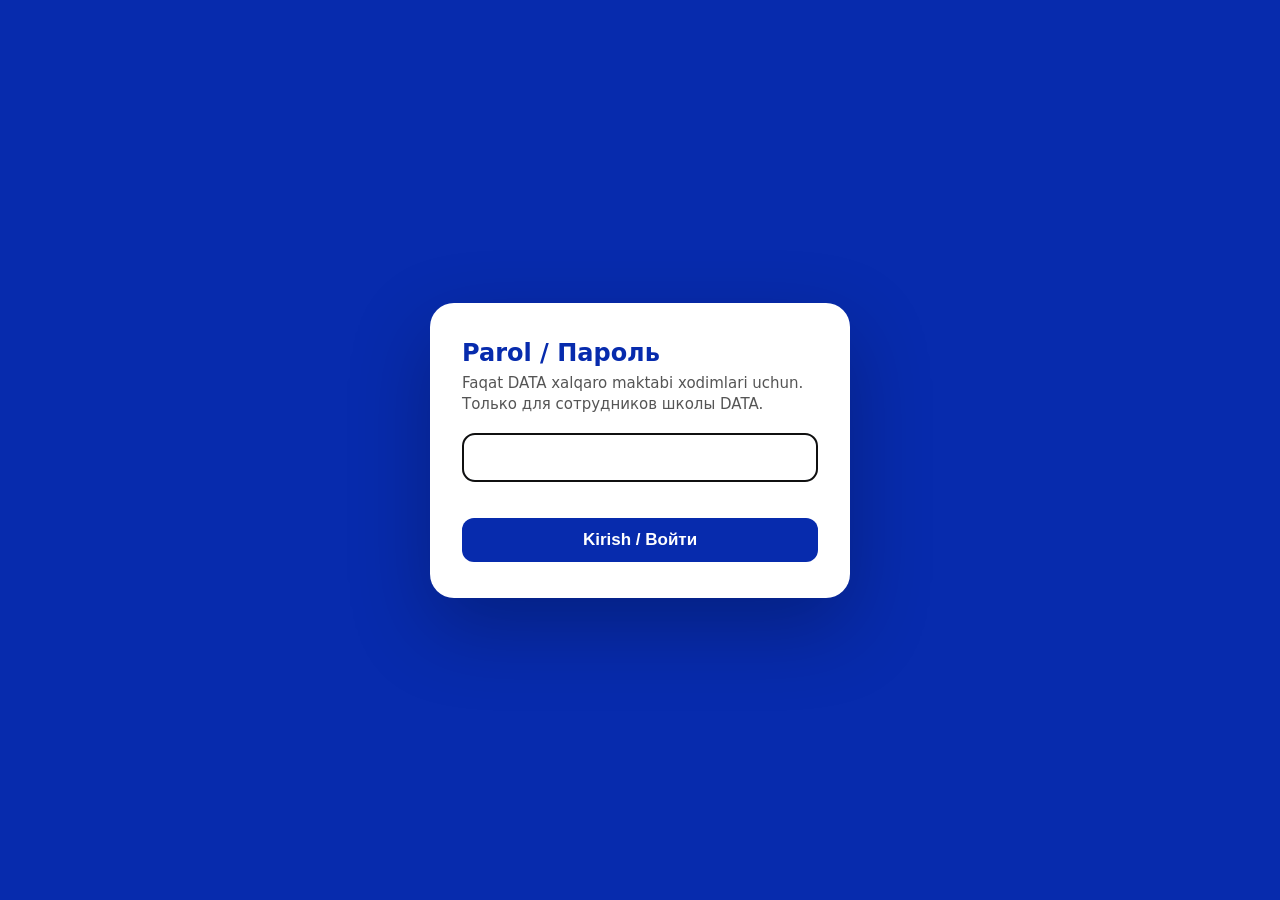
<file: index.html>
<!doctype html>
<html lang="uz">
<head>
<meta charset="utf-8">
<meta name="viewport" content="width=device-width,initial-scale=1">
<meta name="robots" content="noindex,nofollow">
<title>1-chorak majlislari</title>
<style>
@font-face{font-family:PJS;src:url(assets/fonts/PlusJakartaSans-400.ttf);font-weight:400}
@font-face{font-family:PJS;src:url(assets/fonts/PlusJakartaSans-700.ttf);font-weight:700}
@font-face{font-family:PJS;src:url(assets/fonts/PlusJakartaSans-800.ttf);font-weight:800}
:root{--navy:#072BAD;--cyan:#03CAFF;--ink:#0d1533;--ink2:#4a5677;--line:#DBE6F5;--bg:#F4F8FF;--card:#fff}
@media (prefers-color-scheme:dark){:root:not([data-theme="light"]){--ink:#eef2ff;--ink2:#a9b5d6;--line:#26315c;--bg:#0b1230;--card:#141d45}}
*{box-sizing:border-box;margin:0}
body{font-family:PJS,system-ui,sans-serif;background:var(--bg);color:var(--ink);padding:0 16px 60px}
header{background:var(--navy);color:#fff;margin:0 -16px;padding:36px 16px 44px}
.wrap{max-width:1180px;margin:0 auto}
header img{height:38px}
h1{font-size:clamp(28px,4.5vw,46px);font-weight:800;margin:22px 0 8px;letter-spacing:-.01em}
header p{color:#CDEFFD;font-size:17px;max-width:720px;line-height:1.5}
.bar{display:flex;gap:12px;align-items:center;justify-content:space-between;flex-wrap:wrap;margin:28px auto 18px}
.seg{display:inline-flex;background:var(--card);border:1px solid var(--line);border-radius:999px;padding:4px}
.seg button{font:inherit;border:0;background:none;color:var(--ink2);padding:9px 18px;border-radius:999px;font-weight:700;cursor:pointer}
.seg button.on{background:var(--navy);color:#fff}
.grid{display:grid;grid-template-columns:repeat(auto-fill,minmax(250px,1fr));gap:14px}
.c{background:var(--card);border:1px solid var(--line);border-radius:20px;padding:20px;display:flex;flex-direction:column;gap:10px}
.c h2{font-size:34px;font-weight:800;color:var(--navy);display:flex;justify-content:space-between;align-items:center}
@media (prefers-color-scheme:dark){:root:not([data-theme="light"]) .c h2{color:#9fb6ff}}
.c .m{font-size:14px;color:var(--ink2);line-height:1.45}
.tag{font-size:12px;font-weight:700;padding:4px 10px;border-radius:999px;background:#E9F8FF;color:var(--navy)}
.tag.no{background:#FFF5DF;color:#8a5200}
.btns{display:flex;gap:8px;margin-top:auto;flex-wrap:wrap}
.btns a{flex:1;text-align:center;text-decoration:none;font-weight:700;font-size:14px;padding:11px 10px;border-radius:12px;background:var(--navy);color:#fff}
.btns a.s{background:transparent;border:1px solid var(--line);color:var(--ink)}
.btns a[aria-disabled]{opacity:.35;pointer-events:none}
.lg{display:inline-flex;gap:4px}
.lg button{font:inherit;font-size:12px;font-weight:700;border:1px solid var(--line);background:none;color:var(--ink2);border-radius:8px;padding:4px 8px;cursor:pointer}
.lg button.on{background:var(--cyan);color:var(--navy);border-color:var(--cyan)}
footer{max-width:1180px;margin:30px auto 0;font-size:13px;color:var(--ink2);line-height:1.6}
</style>
</head>
<body>
<header><div class="wrap">
  <img src="assets/img/data-logo-white.png" alt="DATA xalqaro maktabi">
  <h1 id="h1">1-chorak yakunlari: ota-onalar majlislari</h1>
  <p id="hp">Har bir sinf uchun taqdimot. Sinfingizni toping, tilni tanlang va "Taqdimot"ni bosing. Suflyor oynasi noutbukda alohida ochiladi.</p>
</div></header>
<div class="wrap">
  <div class="bar"><div class="seg" id="ui"><button data-l="uz" class="on">O'zbekcha</button><button data-l="ru">Русский</button></div><span class="m" id="asof"></span></div>
  <div class="grid" id="grid"></div>
</div>
<footer id="ft"></footer>
<script src="assets/vault.js"></script>
<script>
const T={uz:{h1:"1-chorak yakunlari: ota-onalar majlislari",hp:"Har bir sinf uchun taqdimot. Sinfingizni toping, tilni tanlang va \"Taqdimot\"ni bosing. Suflyor oynasi noutbukda alohida ochiladi.",go:"Taqdimot",pr:"Suflyor",rd:"Tayyor",dr:"Tayyorlanmoqda",n:"o'quvchi",rahbar:"Sinf rahbari",tyutor:"Tyutor",asof:"Ma'lumot: Durbin, ",ft:"Klaviatura: ← → slayd, L til, P suflyor, F to'liq ekran. Suflyor va taqdimot bir-biriga ulangan: qaysi birida slayd almashtirsangiz, ikkinchisida ham almashadi. Faqat maktab xodimlari uchun."},
 ru:{h1:"Итоги 1-й четверти: родительские собрания",hp:"Презентация для каждого класса. Найдите свой класс, выберите язык и нажмите «Презентация». Окно суфлёра откроется на ноутбуке отдельно.",go:"Презентация",pr:"Суфлёр",rd:"Готово",dr:"Готовится",n:"учеников",rahbar:"Классный руководитель",tyutor:"Тьютор",asof:"Данные: Durbin, ",ft:"Клавиатура: ← → слайды, L язык, P суфлёр, F полный экран. Суфлёр и презентация связаны: слайд переключается в обоих окнах. Только для сотрудников школы."}};
let L; try{L=localStorage.getItem('majlis.ui')}catch(e){} L=L||'uz';
let IDX=null; const lang={};
function draw(){
  const t=T[L]; document.documentElement.lang=L;
  for(const k of ['h1','hp','ft']) document.getElementById(k).textContent=t[k];
  document.querySelectorAll('#ui button').forEach(b=>b.classList.toggle('on',b.dataset.l===L));
  if(!IDX) return;
  document.getElementById('asof').textContent=t.asof+IDX.asof.split('-').reverse().join('.');
  document.getElementById('grid').innerHTML=IDX.classes.map(c=>{
    const l=lang[c.k]||c.lang, q=`k=${encodeURIComponent(c.k)}&lang=${l}`;
    return `<div class="c"><h2>${c.k}<span class="tag ${c.ready?'':'no'}">${c.ready?t.rd:t.dr}</span></h2>
      <div class="m">${t[c.role]}: ${c.lead}<br>${c.n} ${t.n} · ${c.lang==='ru'?'RU':'UZ'}</div>
      <div class="lg">${['uz','ru'].map(x=>`<button data-k="${c.k}" data-l="${x}" class="${x===l?'on':''}">${x.toUpperCase()}</button>`).join('')}</div>
      <div class="btns"><a href="deck.html?${q}" ${c.ready?'':'aria-disabled="true"'}>${t.go}</a><a class="s" href="deck.html?${q}&p=1" target="suflyor" ${c.ready?'':'aria-disabled="true"'}>${t.pr}</a><a class="s" href="deck.html?${q}&dl=1" ${c.ready?'':'aria-disabled="true"'}>PDF</a></div></div>`}).join('');
  document.querySelectorAll('.lg button').forEach(b=>b.onclick=()=>{lang[b.dataset.k]=b.dataset.l;draw()});
}
document.querySelectorAll('#ui button').forEach(b=>b.onclick=()=>{L=b.dataset.l;try{localStorage.setItem('majlis.ui',L)}catch(e){};draw()});
VAULT.json('data/index.json').then(d=>{IDX=d;draw()});
draw();
</script>
</body>
</html>
</file>
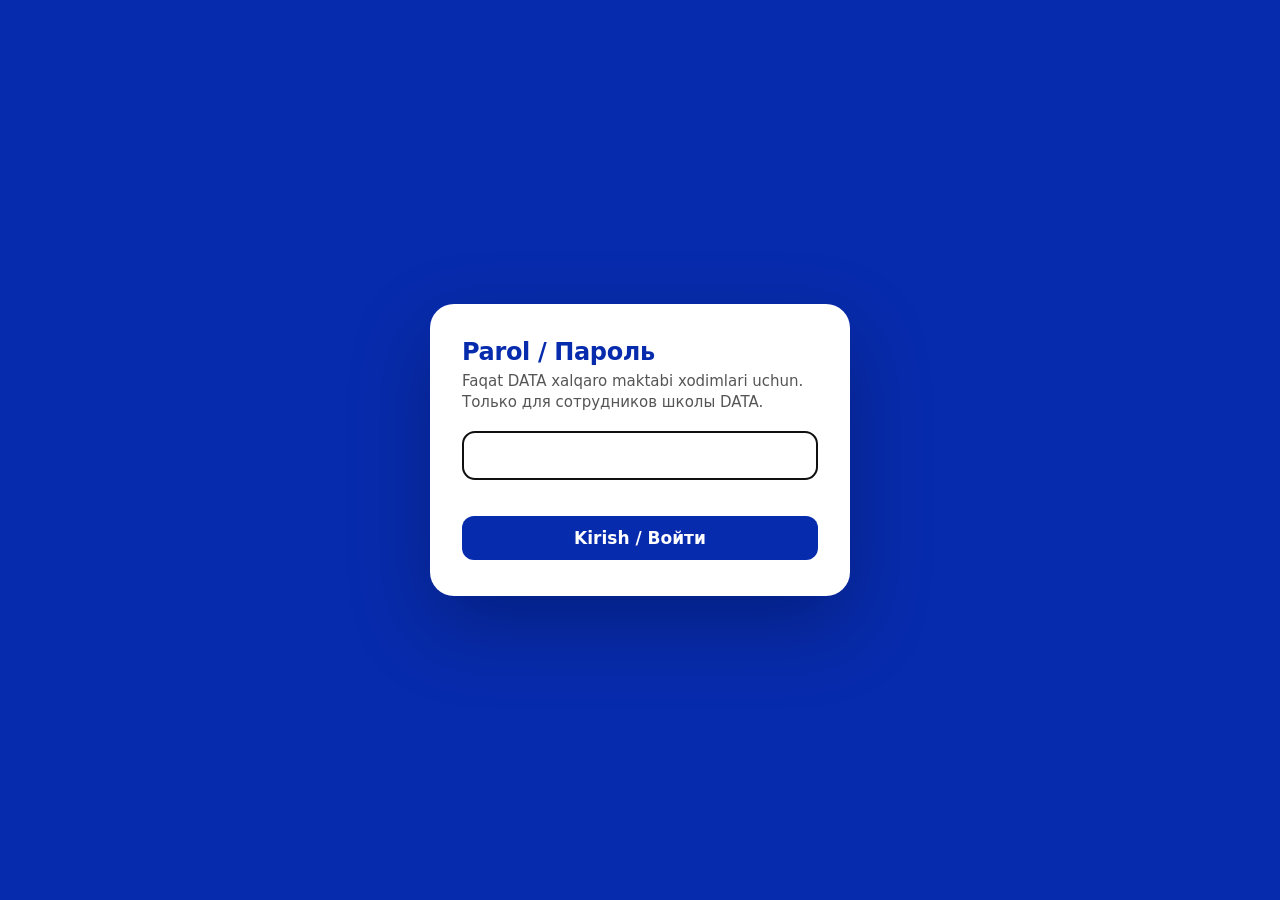
<file: deck.html>
<!doctype html>
<html lang="uz">
<head>
<meta charset="utf-8">
<meta name="viewport" content="width=device-width,initial-scale=1">
<meta name="robots" content="noindex,nofollow">
<title>Ota-onalar majlisi</title>
<link rel="stylesheet" href="assets/deck.css">
</head>
<body>
<div class="viewport"><div class="stage" id="main"></div></div>
<div class="progress"></div>
<button class="sug dlb" id="dl" type="button">⬇ PDF</button>
<a class="sug" id="sug" target="_blank" rel="noopener">✎ Taklif / Предложение</a>
<div class="help">← → · L: UZ/RU · P: suflyor · F: to'liq ekran</div>
<div class="pres">
  <div class="top">
    <div class="ctl"><button id="pstart">▶ Taymer</button><button id="pprev">←</button><button id="pnext-b">→</button><button id="plang">UZ / RU</button></div>
    <div class="meta" id="pmeta"></div>
    <div class="timer" id="ptimer">00:00 / 60:00</div>
  </div>
  <div class="prev"><div class="meta">Hozir / Сейчас</div><div class="box" id="pcur"><div class="stage"></div></div></div>
  <div class="prev"><div class="meta">Keyingi / Далее</div><div class="box" id="pnext" style="flex:.55"><div class="stage"></div></div>
    <div class="notes"><h3>Suflyor</h3><div id="pnotes"></div></div></div>
</div>
<script src="assets/vault.js"></script>
<script src="assets/deck.js"></script>
</body>
</html>
</file>
<file: assets/deck.css>
@font-face{font-family:PJS;src:url(fonts/PlusJakartaSans-400.ttf);font-weight:400}
@font-face{font-family:PJS;src:url(fonts/PlusJakartaSans-600.ttf);font-weight:600}
@font-face{font-family:PJS;src:url(fonts/PlusJakartaSans-700.ttf);font-weight:700}
@font-face{font-family:PJS;src:url(fonts/PlusJakartaSans-800.ttf);font-weight:800}
:root{
  --navy:#072BAD;--navy2:#051f7d;--cyan:#03CAFF;--ink:#0d1533;--ink2:#4a5677;--muted:#8792ad;
  --bg:#F4F8FF;--line:#DBE6F5;--card:#fff;--soft:#E9F8FF;
  --s1:#3A5BD9;--s2:#0F9FCF;--s3:#C98200;
  --good:#2E7D0F;--goodbg:#EEFBDC;--warn:#B26B00;--warnbg:#FFF5DF;--bad:#B3261E;--badbg:#FFF1F1;
}
*{box-sizing:border-box;margin:0;padding:0}
html,body{height:100%;background:#0b1230;font-family:PJS,system-ui,sans-serif;color:var(--ink);overflow:hidden}
button{font:inherit;cursor:pointer;border:0;background:none;color:inherit}
.viewport{position:fixed;inset:0;overflow:hidden}
.viewport .stage{position:absolute;left:50%;top:50%}
.stage{width:1920px;height:1080px;position:relative;transform-origin:center center;background:var(--bg);overflow:hidden;border-radius:6px}
.slide{position:absolute;inset:0;padding:84px 110px 90px;display:flex;flex-direction:column;opacity:0;pointer-events:none;transition:opacity .45s ease}
.slide.on{opacity:1;pointer-events:auto}
.slide.dark{background:var(--navy);color:#fff}
.slide.dark .sub,.slide.dark .note{color:#CDEFFD}
.kicker{font-size:26px;font-weight:700;letter-spacing:.08em;text-transform:uppercase;color:var(--navy);display:flex;align-items:center;gap:14px}
.kicker::before{content:"";width:16px;height:16px;border-radius:50%;background:var(--cyan)}
.dark .kicker{color:var(--cyan)}
h1{font-size:96px;line-height:1.02;font-weight:800;letter-spacing:-.02em}
h2{font-size:64px;line-height:1.08;font-weight:800;letter-spacing:-.015em;margin:14px 0 10px;color:var(--navy)}
.dark h2{color:#fff}
.sub{font-size:32px;color:var(--ink2);line-height:1.35;max-width:1500px}
.note{font-size:24px;color:var(--muted);line-height:1.4}
.body{flex:1;display:flex;gap:48px;margin-top:36px;min-height:0}
.col{flex:1;display:flex;flex-direction:column;gap:24px;min-width:0}
.card{background:var(--card);border:1px solid var(--line);border-radius:28px;padding:34px 38px}
.dark .card{background:rgba(255,255,255,.08);border-color:rgba(255,255,255,.18)}
.big{font-size:120px;font-weight:800;line-height:1;color:var(--navy);letter-spacing:-.03em}
.dark .big{color:#fff}
.lbl{font-size:26px;color:var(--ink2);margin-top:10px;line-height:1.3}
.kpis{display:grid;grid-template-columns:repeat(5,1fr);gap:24px}
.kpi{background:#fff;border:1px solid var(--line);border-radius:26px;padding:30px 30px 26px;border-top:6px solid var(--navy)}
.kpi.g{border-top-color:#7BD309}.kpi.y{border-top-color:#F0A202}.kpi.c{border-top-color:var(--cyan)}
.kpi b{display:block;font-size:72px;font-weight:800;color:var(--navy);line-height:1}
.kpi span{display:block;font-size:24px;color:var(--ink2);margin-top:12px;line-height:1.3}
.chip{display:inline-flex;align-items:center;gap:8px;padding:8px 18px;border-radius:999px;font-size:22px;font-weight:700;background:var(--soft);color:var(--navy)}
.chip.draft{background:#FFF5DF;color:#8a5200;border:2px dashed #F0A202}
.foot{position:absolute;left:110px;right:110px;bottom:34px;display:flex;justify-content:space-between;font-size:20px;color:var(--muted)}
.dark .foot{color:#9fb6f0}
.foot b{color:var(--navy);letter-spacing:.06em}
.dark .foot b{color:var(--cyan)}
/* fragments */
.frag{opacity:0;transform:translateY(16px);transition:all .5s ease}
.frag.in{opacity:1;transform:none}
/* tables */
table{width:100%;border-collapse:separate;border-spacing:0;font-size:25px}
th{background:var(--navy);color:#fff;text-align:left;padding:16px 20px;font-weight:700}
th:first-child{border-top-left-radius:16px}th:last-child{border-top-right-radius:16px}
td{padding:13px 20px;border-bottom:1px solid var(--line);background:#fff}
tr:nth-child(even) td{background:#F5FBFF}
td.num,th.num{text-align:right;font-variant-numeric:tabular-nums}
.dot{display:inline-block;width:14px;height:14px;border-radius:50%;margin-right:12px;vertical-align:middle}
.up{color:var(--good);font-weight:700}.down{color:var(--bad);font-weight:700}
/* charts */
svg text{font-family:PJS,system-ui,sans-serif}
.tip{position:absolute;pointer-events:none;background:var(--ink);color:#fff;font-size:22px;padding:12px 16px;border-radius:12px;opacity:0;transition:opacity .15s;z-index:20;white-space:nowrap}
.tip.on{opacity:1}
.hit{cursor:pointer}
.legend{display:flex;gap:28px;font-size:22px;color:var(--ink2);flex-wrap:wrap}
.legend i{display:inline-block;width:18px;height:18px;border-radius:5px;margin-right:10px;vertical-align:-2px}
/* toggles */
.seg{display:inline-flex;background:#fff;border:1px solid var(--line);border-radius:999px;padding:6px;gap:4px}
.seg button{padding:12px 26px;border-radius:999px;font-size:24px;font-weight:700;color:var(--ink2)}
.seg button.on{background:var(--navy);color:#fff}
/* slider panel */
.gp-row{display:grid;grid-template-columns:260px 1fr 70px;align-items:center;gap:20px;font-size:26px;padding:6px 0}
.gp-row input{width:100%;accent-color:var(--navy);height:34px}
.gp-row b{font-size:30px;color:var(--navy);text-align:right}
.res{display:grid;grid-template-columns:repeat(3,1fr);gap:20px}
.res .card{padding:26px 28px}
.res b{display:block;font-size:66px;font-weight:800;color:var(--navy);line-height:1}
.res span{font-size:22px;color:var(--ink2);display:block;margin-top:10px;line-height:1.3}
/* phone */
.phone{width:350px;height:720px;border-radius:56px;background:#0d1533;padding:14px;box-shadow:0 30px 80px rgba(7,43,173,.25);flex:none}
.phone img{width:100%;height:100%;object-fit:cover;object-position:top;border-radius:44px;display:block}
.tabs{display:flex;flex-direction:column;gap:12px}
.tab{text-align:left;padding:20px 26px;border-radius:22px;background:#fff;border:2px solid var(--line);font-size:26px;font-weight:700;color:var(--ink)}
.tab small{display:block;font-weight:400;font-size:21px;color:var(--ink2);margin-top:6px;line-height:1.3}
.tab.on{border-color:var(--navy);background:var(--soft)}
/* reveal cards */
.podium{display:grid;grid-template-columns:repeat(5,1fr);gap:22px;align-items:end;flex:1}
.pod{background:#fff;border:1px solid var(--line);border-radius:28px;padding:28px 24px;text-align:center;cursor:pointer;position:relative;overflow:hidden}
.pod .rank{font-size:30px;font-weight:800;color:var(--cyan)}
.pod .nm{font-size:30px;font-weight:800;margin:14px 0 6px;filter:blur(14px);transition:filter .6s}
.pod .sc{font-size:56px;font-weight:800;color:var(--navy);filter:blur(10px);transition:filter .6s}
.pod.open .nm,.pod.open .sc{filter:none}
.pod .hint{font-size:20px;color:var(--muted);margin-top:8px}
.pod.open .hint{visibility:hidden}
.grid3{display:grid;grid-template-columns:repeat(3,1fr);gap:20px}
.grid4{display:grid;grid-template-columns:repeat(4,1fr);gap:18px}
.star{background:#fff;border:1px solid var(--line);border-radius:22px;padding:20px 24px}
.star .s{font-size:21px;color:var(--ink2);font-weight:600}
.star .n{font-size:27px;font-weight:800;margin-top:6px}
.star .v{font-size:21px;color:var(--muted);margin-top:4px}
.tcard{background:#fff;border:1px solid var(--line);border-radius:20px;padding:16px 20px;display:flex;gap:16px;align-items:center}
.ava{width:56px;height:56px;border-radius:50%;background:var(--soft);color:var(--navy);display:grid;place-items:center;font-weight:800;font-size:22px;flex:none}
.tcard .n{font-size:22px;font-weight:700;line-height:1.2}
.tcard .m{font-size:18px;color:var(--ink2);margin-top:4px}
.deg{font-size:16px;font-weight:700;padding:3px 10px;border-radius:999px;background:var(--soft);color:var(--navy);margin-left:6px}
.deg.oliy{background:#EEFBDC;color:var(--good)}
.flow{display:flex;gap:18px;align-items:stretch}
.flow .st{flex:1;background:#fff;border:1px solid var(--line);border-radius:24px;padding:26px;position:relative}
.flow .st b{display:block;font-size:46px;color:var(--cyan);font-weight:800}
.flow .st h4{font-size:28px;margin:8px 0;color:var(--navy)}
.flow .st p{font-size:22px;color:var(--ink2);line-height:1.35}
.acc{background:#fff;border:1px solid var(--line);border-radius:22px;margin-bottom:12px;overflow:hidden}
.acc button{width:100%;text-align:left;padding:20px 28px;font-size:27px;font-weight:700;display:flex;justify-content:space-between;gap:20px}
.acc button::after{content:"+";color:var(--cyan);font-size:34px;line-height:1}
.acc.open button::after{content:"−"}
.acc div{max-height:0;overflow:hidden;transition:max-height .35s;font-size:24px;color:var(--ink2);line-height:1.4;padding:0 28px}
.acc.open div{max-height:400px;padding:0 28px 22px}
.dubi{display:flex;gap:18px;overflow:hidden}
.dubi figure{flex:1;background:#fff;border-radius:24px;border:1px solid var(--line);overflow:hidden;cursor:pointer;transition:transform .3s}
.dubi figure:hover{transform:translateY(-8px)}
.dubi img{width:100%;aspect-ratio:1;object-fit:cover;display:block}
.dubi figcaption{padding:12px 14px;font-size:21px;font-weight:700}
.dubi figcaption small{display:block;font-weight:400;color:var(--ink2);font-size:18px}
.timeline{display:flex;flex-direction:column;gap:0}
.tl{display:grid;grid-template-columns:230px 40px 1fr;align-items:start;gap:20px;padding:12px 0}
.tl .d{font-size:26px;font-weight:800;color:var(--navy);text-align:right}
.tl .p{width:22px;height:22px;border-radius:50%;background:var(--cyan);margin:6px auto 0;box-shadow:0 0 0 6px var(--soft)}
.tl .t{font-size:26px;line-height:1.35}
.tl .t small{display:block;color:var(--ink2);font-size:21px}
.pages{display:flex;gap:26px}
.pages img{width:330px;border-radius:12px;box-shadow:0 18px 50px rgba(7,43,173,.18);transition:transform .3s}
.pages img:hover{transform:scale(1.04) rotate(-1deg)}
.bar-h{height:22px;border-radius:0 6px 6px 0;background:var(--s1)}
/* presenter */
.pres{display:none}
body.presenter .viewport{display:none}
body.presenter .pres{display:grid;grid-template-columns:1.25fr 1fr;grid-template-rows:auto 1fr;gap:20px;height:100%;padding:20px;color:#fff;background:#0b1230}
.pres .top{grid-column:1/3;display:flex;justify-content:space-between;align-items:center;font-size:22px}
.pres .timer{font-size:46px;font-weight:800;font-variant-numeric:tabular-nums}
.pres .timer.late{color:#ff8a80}
.pres .notes{background:#141d45;border-radius:18px;padding:28px;font-size:26px;line-height:1.5;overflow:auto;white-space:pre-wrap}
.pres .notes h3{font-size:20px;color:#9fb6f0;text-transform:uppercase;letter-spacing:.08em;margin-bottom:12px}
.pres .prev{display:flex;flex-direction:column;gap:14px;min-height:0}
.pres .box{background:#000;border-radius:14px;overflow:hidden;position:relative;flex:1}
.pres .box .stage{position:absolute;left:0;top:0;transform-origin:0 0;pointer-events:none}
.pres .ctl{display:flex;gap:12px}
.pres .ctl button{background:#22306b;padding:14px 26px;border-radius:12px;font-size:22px;font-weight:700}
.pres .meta{font-size:20px;color:#9fb6f0}
.progress{position:fixed;left:0;bottom:0;height:5px;background:var(--cyan);transition:width .3s;z-index:5}
.help{position:fixed;right:16px;bottom:14px;font-size:13px;color:#a9b8e6;z-index:6}
table.tight{font-size:21px}table.tight th{padding:10px 18px}table.tight td{padding:7px 18px}
.tgrid{grid-template-columns:repeat(5,1fr);gap:10px}.tgrid .tcard{padding:10px 14px;gap:12px}.tgrid .ava{width:44px;height:44px;font-size:18px}.tgrid .n{font-size:19px}.tgrid .m{font-size:15px}
.wave{display:flex;gap:6px;align-items:center;height:120px}.wave i{width:10px;background:var(--s1);border-radius:5px;height:30px;animation:wv 1s ease-in-out infinite}
@keyframes wv{0%,100%{height:20px}50%{height:110px}}
@media (prefers-reduced-motion:reduce){.wave i{animation:none;height:60px}.frag{transition:none}}
button.st{font:inherit;cursor:pointer;border:2px solid var(--line)}
.acc{flex:none;margin-bottom:0}
.dark .kpi{background:rgba(255,255,255,.08);border-color:rgba(255,255,255,.18)}.dark .kpi b{color:#fff}.dark .kpi span{color:#CDEFFD}
.tabs.sm{gap:10px}.tabs.sm .tab{padding:12px 22px;font-size:24px}.tabs.sm .tab small{font-size:19px;margin-top:2px}
.kpis.lg4 .kpi{padding:26px 20px 22px}.kpis.lg4 .kpi b{font-size:58px}
.sug{position:fixed;left:16px;bottom:12px;z-index:6;font:600 14px/1 "Plus Jakarta Sans",system-ui,sans-serif;color:#072BAD;background:#fff;border:1px solid #DBE6F5;border-radius:999px;padding:9px 14px;text-decoration:none;box-shadow:0 2px 8px rgba(0,0,0,.08)}
.sug:hover{background:#E9F8FF}
body.presenter .sug,:fullscreen .sug{display:none}
.shot .sug{display:none}
.dist h3{font-size:26px;color:var(--navy);margin-bottom:14px}
.dist .drow{display:flex;align-items:center;gap:18px;margin:10px 0}
.dist .dl{width:130px;font-size:22px;font-weight:700;color:var(--ink)}
.dist .dn{width:110px;font-size:20px;color:var(--ink2);text-align:right}
.dist .dbar{flex:1;display:flex;height:44px;gap:2px}
.dist .dbar i{display:flex;align-items:center;justify-content:center;color:#fff;font:700 19px/1 inherit;font-style:normal;border-radius:4px}
.dist .legend5{display:flex;flex-wrap:wrap;gap:8px 26px;font-size:20px;color:var(--ink);margin:8px 0 6px 148px}
.tg{width:560px;flex:none;background:#DCE7F2;border-radius:28px;overflow:hidden;border:1px solid var(--line)}
.tg .tgh{background:#fff;padding:16px 22px;display:flex;flex-direction:column}.tg .tgh b{font-size:22px;color:var(--ink)}.tg .tgh span{font-size:16px;color:#5B87B5}
.tg .tgb{margin:18px;background:#fff;border-radius:18px 18px 18px 6px;padding:16px 18px 26px;font-size:17.5px;line-height:1.42;color:#111;position:relative;box-shadow:0 1px 2px rgba(0,0,0,.08)}
.tg .tgb small{position:absolute;right:14px;bottom:6px;font-size:13px;color:#7FA6C9}
.kompas{padding:26px 28px}.kompas .kh{display:flex;gap:16px;align-items:center;padding-bottom:16px;border-bottom:1px solid var(--line)}
.kompas .kav{width:56px;height:56px;border-radius:50%;border:3px solid #3A5BD9;display:grid;place-items:center;font-weight:800;color:var(--navy);flex:none}
.kompas .kh b{font-size:23px;color:var(--ink);display:block}.kompas .kh small{font-size:18px;color:var(--ink2)}
.kompas .kns{margin-left:auto;background:#E9F8FF;border:2px solid #3A5BD9;border-radius:14px;padding:10px 16px;font-size:18px;color:var(--ink2);white-space:nowrap}.kompas .kns b{display:inline;color:var(--navy);font-size:22px}
.kompas .kgrid{display:grid;grid-template-columns:1.35fr 1fr;gap:28px;margin-top:16px}.kompas h4{font-size:21px;color:var(--navy);margin-bottom:10px}
.kompas .krow{display:flex;align-items:center;gap:12px;margin:9px 0}.kompas .krow span{width:190px;font-size:18px;color:var(--ink)}.kompas .krow em{width:34px;font-style:normal;font-weight:700;font-size:17px;color:var(--ink2)}
.kompas .kbar{flex:1;display:flex;height:20px;gap:2px}.kompas .kbar i{display:block;border-radius:3px}
.kompas .klg{display:flex;flex-wrap:wrap;gap:6px 12px;font-size:15px;color:var(--ink2);margin-top:10px;align-items:center}.kompas .klg i{display:inline-block;width:12px;height:12px;border-radius:3px}
.kompas .kst{display:flex;gap:12px;align-items:flex-start;font-size:19px;line-height:1.35;margin:10px 0;cursor:pointer;color:var(--ink)}
.kompas .kst input{width:24px;height:24px;accent-color:#2E7D0F;flex:none;margin-top:1px}.kompas .kst input:checked+span{color:var(--ink2);text-decoration:line-through}
.kompas .krow span{width:220px;font-size:21px}.kompas .kbar{height:26px}.kompas .kst{font-size:21px}.kompas .kh b{font-size:25px}.kompas h4{font-size:23px}.kompas .klg{font-size:17px}
table.rm{width:100%;font-size:22px}table.rm td,table.rm th{padding:9px 12px}.rm .okc{color:#2E7D0F;font-weight:700}.rm .lowc{color:#A35F00;font-weight:700}
.miss{display:flex;flex-wrap:wrap;gap:8px 10px;margin-top:12px}.miss span{background:#F5FBFF;border:1px solid var(--line);border-radius:999px;padding:6px 14px;font-size:19px;color:var(--ink)}
.qrc{display:flex;gap:22px;align-items:center}.qrc img{width:170px;height:170px;flex:none}.qrc b{font-size:24px;color:var(--navy)}.qrc p{font-size:20px;color:var(--ink2);margin:6px 0}.qrc code{font-size:21px;color:var(--navy);font-weight:700}
table .dbar{display:flex;gap:2px}
table .dbar i{display:flex;align-items:center;justify-content:center;color:#fff;font-weight:700;font-style:normal;border-radius:4px}
.psyb .dl{width:230px;font-size:20px}
.psyb .dbar{height:34px}
.psyb .legend5{font-size:18px}
.psyb h3{font-size:24px;margin-bottom:6px}
.fcol{height:100%}.fcol h3{font-size:32px;margin-bottom:16px}
.frow{display:grid;grid-template-columns:1fr auto;column-gap:20px;align-items:center;padding:14px 0;border-bottom:1px solid var(--line)}
.frow:last-child{border-bottom:0}
.frow .fn{font-size:30px;font-weight:700;color:var(--navy);grid-column:1}
.frow .fd{font-size:20px;color:var(--muted,#8792ad);grid-column:1}
.frow b{font-size:46px;font-weight:800;grid-column:2;grid-row:1/3}
button.sug{border:0;font:inherit;cursor:pointer}
.dlb{left:220px!important}
.print .sug{display:none}
/* Ota-ona PDF nusxasi: har slayd bitta sahifa */
@page{size:1920px 1080px;margin:0}
body.print{overflow:visible;height:auto;-webkit-print-color-adjust:exact;print-color-adjust:exact}
html:has(body.print){overflow:visible;height:auto}
body.print .viewport{position:static;overflow:visible;height:auto;width:1920px}
body.print .stage{position:static!important;transform:none!important;height:auto;overflow:visible;border-radius:0}
body.print .slide{position:relative;inset:auto;width:1920px;height:1080px;opacity:1;overflow:hidden;break-after:page;display:none}
body.print .slide.on{display:flex}
body.print .progress,body.print .help,body.print .tip{display:none}
body.print .acc button{font-size:22px;padding:10px 20px}
body.print .acc button::after{content:""}
body.print .acc.open div{font-size:20px;padding:0 20px 12px}
body.print #faq{gap:8px!important;margin-top:14px!important}
.fimg{flex:0 0 auto;height:100%;max-height:760px}.fimg img{height:100%;width:auto;display:block;border-radius:24px;background:#fff}
</file>
